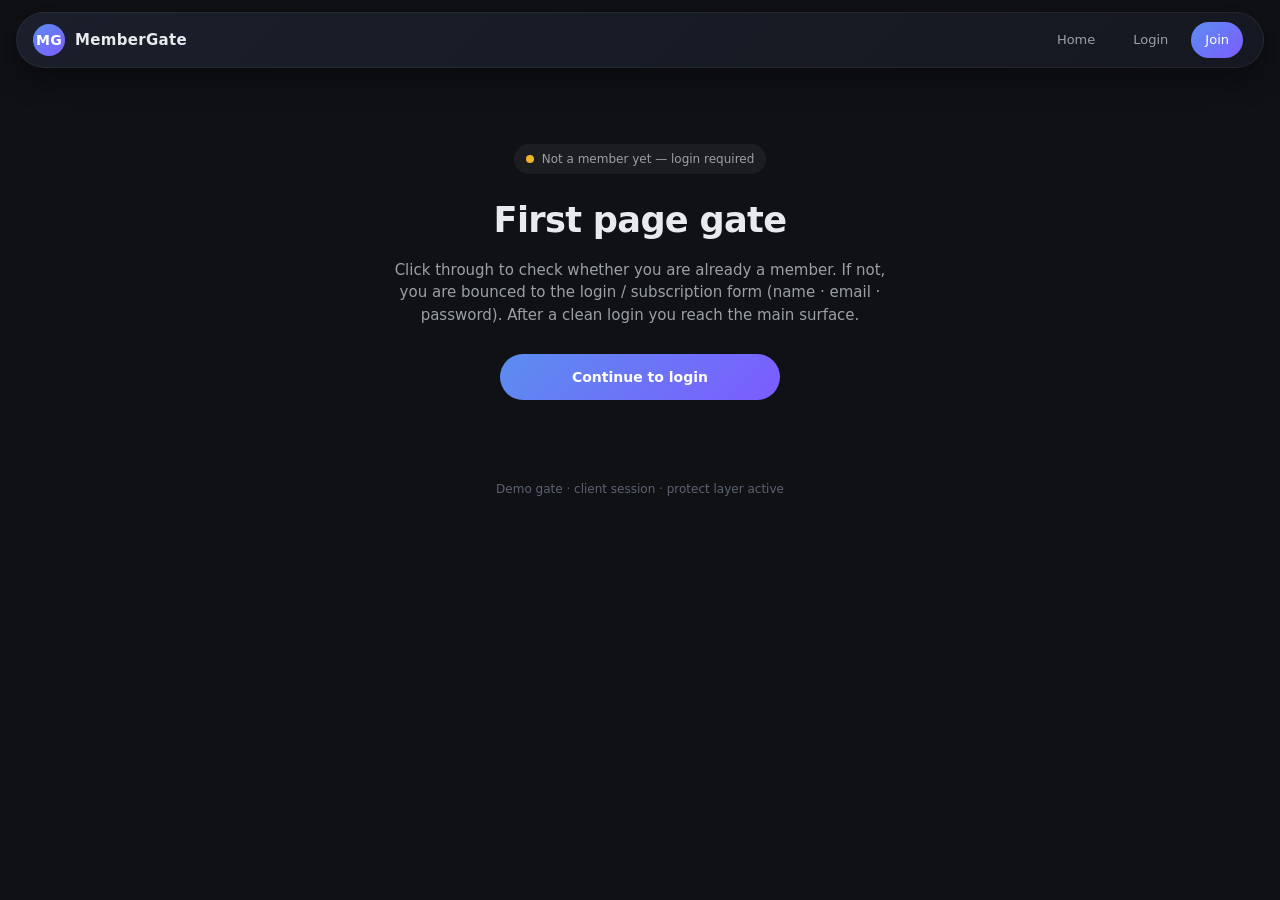
<file: index.html>
<!DOCTYPE html>
<html lang="en">
<head>
  <meta charset="UTF-8" />
  <meta name="viewport" content="width=device-width, initial-scale=1" />
  <title>Gate — Member Check</title>
  <link rel="stylesheet" href="css/style.css" />
</head>
<body>
  <!-- oval top bar: logo left, three actions right -->
  <header class="topbar">
    <a class="brand" href="index.html">
      <span class="brand-logo">MG</span>
      <span class="brand-name">MemberGate</span>
    </a>
    <nav class="top-actions" aria-label="Top">
      <a href="index.html">Home</a>
      <a href="login.html">Login</a>
      <a class="btn-primary" href="login.html">Join</a>
    </nav>
  </header>

  <main class="page">
    <section class="hero">
      <div class="gate-status">
        <span class="dot" id="gate-dot"></span>
        <span id="gate-status-text">Checking membership…</span>
      </div>
      <h1>First page gate</h1>
      <p>
        Click through to check whether you are already a member.
        If not, you are bounced to the login / subscription form
        (name · email · password). After a clean login you reach the main surface.
      </p>
      <a id="cta-enter" class="btn" href="login.html" style="max-width:280px;margin:0 auto;display:inline-flex;">
        Continue
      </a>
    </section>

    <p class="footer-note">
      Demo gate · client session · protect layer active
    </p>
  </main>

  <script src="js/protect.js"></script>
  <script src="js/app.js"></script>
  <script>
    // light visual for gate status
    document.addEventListener("DOMContentLoaded", function () {
      var s = window.ProtectAPI && ProtectAPI.getSession();
      var dot = document.getElementById("gate-dot");
      if (dot) {
        if (s) { dot.classList.add("live"); }
        else { dot.classList.add("warn"); }
      }
    });
  </script>
</body>
</html>
</file>
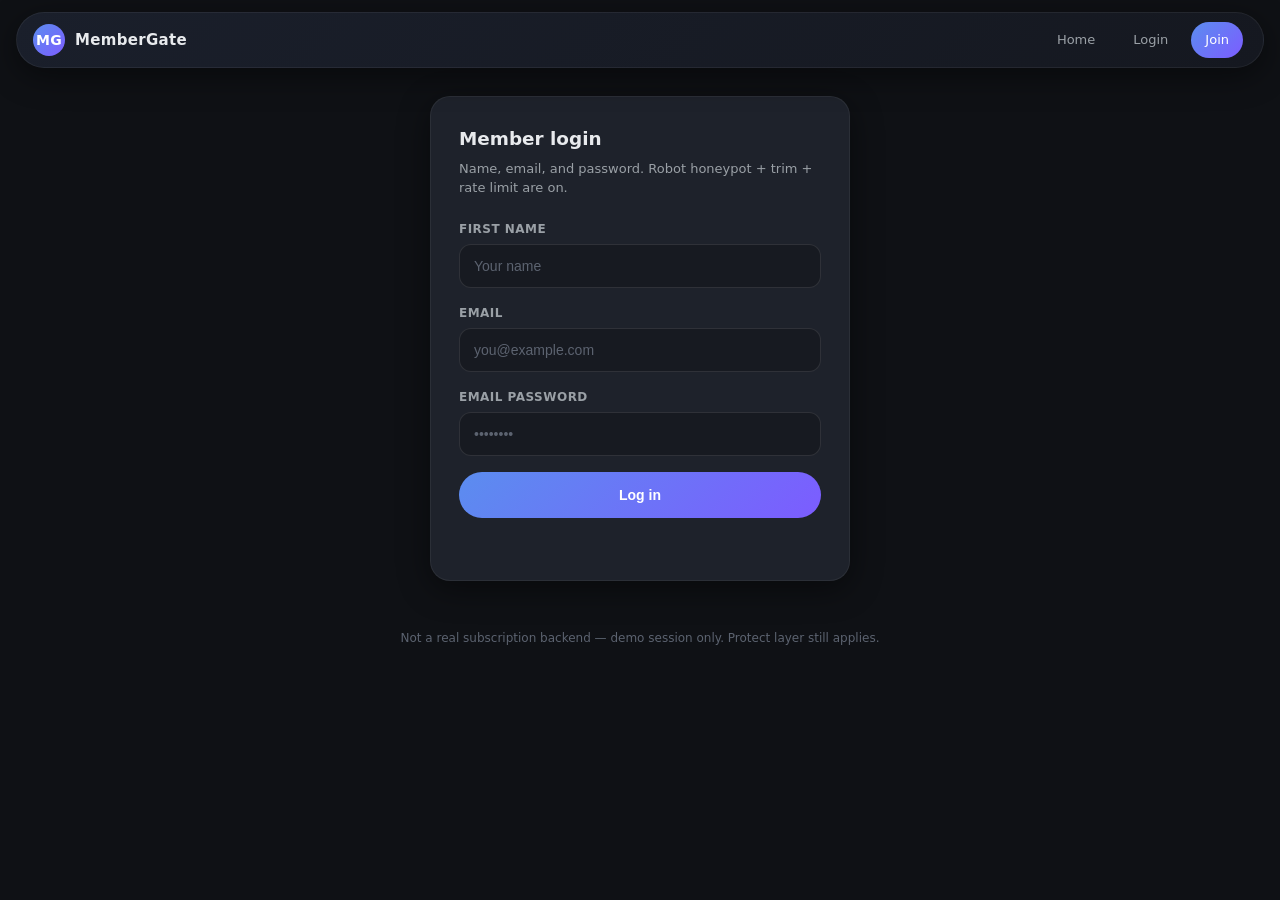
<file: login.html>
<!DOCTYPE html>
<html lang="en">
<head>
  <meta charset="UTF-8" />
  <meta name="viewport" content="width=device-width, initial-scale=1" />
  <title>Login — MemberGate</title>
  <link rel="stylesheet" href="css/style.css" />
</head>
<body>
  <header class="topbar">
    <a class="brand" href="index.html">
      <span class="brand-logo">MG</span>
      <span class="brand-name">MemberGate</span>
    </a>
    <nav class="top-actions" aria-label="Top">
      <a href="index.html">Home</a>
      <a href="login.html">Login</a>
      <a class="btn-primary" href="login.html">Join</a>
    </nav>
  </header>

  <main class="page">
    <div class="card">
      <h2>Member login</h2>
      <p class="sub">Name, email, and password. Robot honeypot + trim + rate limit are on.</p>

      <form id="login-form" autocomplete="on" novalidate>
        <!-- honeypot — leave empty (robots fill it) -->
        <div class="hp-wrap" aria-hidden="true">
          <label>Website</label>
          <input class="hp-field" type="text" name="website" tabindex="-1" autocomplete="off" />
        </div>

        <div class="field">
          <label for="name">First name</label>
          <input id="name" name="name" type="text" placeholder="Your name" required minlength="2" maxlength="64" />
        </div>

        <div class="field">
          <label for="email">Email</label>
          <input id="email" name="email" type="email" placeholder="you@example.com" required maxlength="120" />
        </div>

        <div class="field">
          <label for="password">Email password</label>
          <input id="password" name="password" type="password" placeholder="••••••••" required minlength="6" maxlength="128" />
        </div>

        <button class="btn" type="submit">Log in</button>
        <div id="login-msg" class="msg" role="status"></div>
      </form>
    </div>

    <p class="footer-note">
      Not a real subscription backend — demo session only. Protect layer still applies.
    </p>
  </main>

  <script src="js/protect.js"></script>
  <script src="js/app.js"></script>
</body>
</html>
</file>
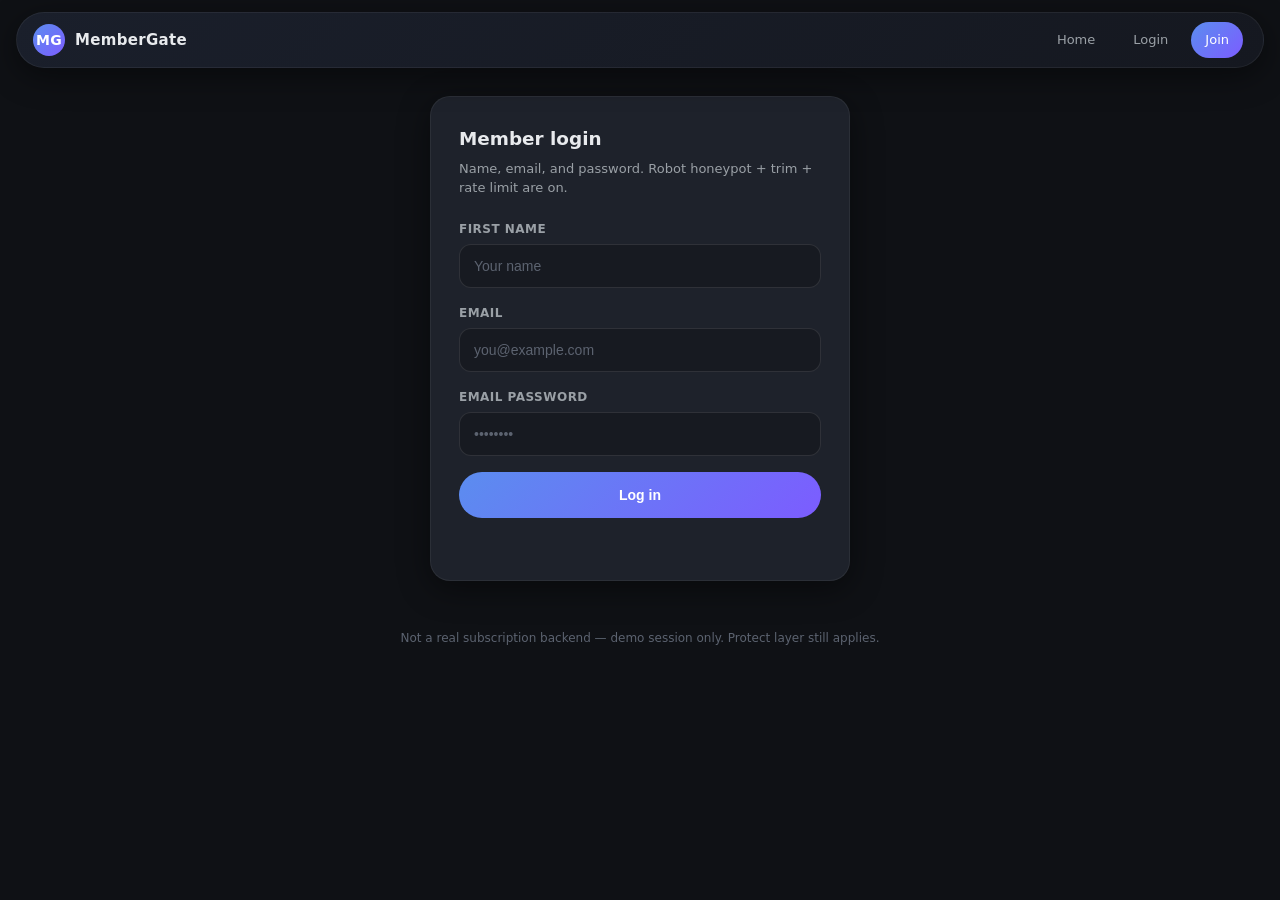
<file: main.html>
<!DOCTYPE html>
<html lang="en">
<head>
  <meta charset="UTF-8" />
  <meta name="viewport" content="width=device-width, initial-scale=1" />
  <title>Main — MemberGate</title>
  <link rel="stylesheet" href="css/style.css" />
</head>
<body>
  <header class="topbar">
    <a class="brand" href="main.html">
      <span class="brand-logo">MG</span>
      <span class="brand-name">MemberGate</span>
    </a>
    <nav class="top-actions" aria-label="Top">
      <a href="main.html">Main</a>
      <a href="#" data-logout>Logout</a>
      <a class="btn-primary" href="#" data-logout>Exit</a>
    </nav>
  </header>

  <main class="page">
    <section class="main-hero">
      <div class="main-logo">MG</div>
      <h1 class="main-title">MemberGate</h1>
      <p class="main-desc">
        You cleared the first-page gate. Session is active for
        <strong id="member-name">Member</strong>
        (<span id="member-email" style="color:var(--muted);font-size:13px;"></span>).
        This surface is the post-login main: logo, name, description, and the link you choose next.
      </p>
      <a class="main-link" href="https://example.com" target="_blank" rel="noopener">
        Open your target link →
      </a>
    </section>

    <div class="grid-3">
      <div class="tile">
        <h3>Gate</h3>
        <p>First page checks membership. Missing session → bounce to login.</p>
      </div>
      <div class="tile">
        <h3>Protect</h3>
        <p>Trim, honeypot, rate limit, soft session expiry. Client demo layer.</p>
      </div>
      <div class="tile">
        <h3>API shape</h3>
        <p>ProtectAPI.loginAttempt / getSession / requireMember — swap for real backend later.</p>
      </div>
    </div>

    <p class="footer-note">
      Main unlocked · oval bar · three actions right · logo left
    </p>
  </main>

  <script src="js/protect.js"></script>
  <script src="js/app.js"></script>
</body>
</html>
</file>
<file: css/style.css>
/* member-gate-web — oval top bar, mall clean */
:root {
  --bg: #0f1115;
  --surface: #171a21;
  --card: #1e222b;
  --text: #e8eaed;
  --muted: #9aa0a6;
  --accent: #5b8def;
  --accent-2: #7c5cff;
  --ok: #3dd68c;
  --danger: #ff6b6b;
  --radius-pill: 999px;
  --shadow: 0 8px 32px rgba(0,0,0,.45);
  --font: "Segoe UI", system-ui, -apple-system, sans-serif;
}

* { box-sizing: border-box; margin: 0; padding: 0; }

html, body {
  height: 100%;
  background: var(--bg);
  color: var(--text);
  font-family: var(--font);
  line-height: 1.5;
}

a { color: var(--accent); text-decoration: none; }
a:hover { text-decoration: underline; }

/* OVAL top bar — not square, pill shape */
.topbar {
  position: sticky;
  top: 12px;
  z-index: 100;
  margin: 0 16px;
  height: 56px;
  display: flex;
  align-items: center;
  justify-content: space-between;
  padding: 0 20px 0 16px;
  background: linear-gradient(135deg, #1a1f2b 0%, #151820 100%);
  border: 1px solid rgba(255,255,255,.06);
  border-radius: var(--radius-pill);
  box-shadow: var(--shadow);
  backdrop-filter: blur(12px);
}

.brand {
  display: flex;
  align-items: center;
  gap: 10px;
  font-weight: 700;
  letter-spacing: .02em;
  color: var(--text);
  text-decoration: none;
}

.brand-logo {
  width: 32px;
  height: 32px;
  border-radius: 50%;
  background: linear-gradient(135deg, var(--accent), var(--accent-2));
  display: grid;
  place-items: center;
  font-size: 14px;
  font-weight: 800;
  color: #fff;
  flex-shrink: 0;
}

.brand-name { font-size: 15px; }

.top-actions {
  display: flex;
  align-items: center;
  gap: 8px;
}

.top-actions a,
.top-actions button {
  display: inline-flex;
  align-items: center;
  justify-content: center;
  height: 36px;
  padding: 0 14px;
  border-radius: var(--radius-pill);
  border: 1px solid transparent;
  background: transparent;
  color: var(--muted);
  font-size: 13px;
  font-weight: 500;
  cursor: pointer;
  transition: .15s ease;
}

.top-actions a:hover,
.top-actions button:hover {
  color: var(--text);
  background: rgba(255,255,255,.06);
  text-decoration: none;
}

.top-actions .btn-primary {
  background: linear-gradient(135deg, var(--accent), var(--accent-2));
  color: #fff;
  border: none;
}
.top-actions .btn-primary:hover {
  filter: brightness(1.08);
  color: #fff;
}

/* layout shells */
.page {
  max-width: 960px;
  margin: 0 auto;
  padding: 40px 20px 80px;
}

.hero {
  text-align: center;
  padding: 48px 16px 32px;
}

.hero h1 {
  font-size: clamp(1.6rem, 4vw, 2.2rem);
  font-weight: 700;
  margin-bottom: 12px;
  letter-spacing: -.02em;
}

.hero p {
  color: var(--muted);
  max-width: 520px;
  margin: 0 auto 28px;
  font-size: 15px;
}

.card {
  background: var(--card);
  border: 1px solid rgba(255,255,255,.06);
  border-radius: 20px;
  padding: 28px;
  box-shadow: var(--shadow);
  max-width: 420px;
  margin: 0 auto;
}

.card h2 {
  font-size: 1.15rem;
  margin-bottom: 6px;
}

.card .sub {
  color: var(--muted);
  font-size: 13px;
  margin-bottom: 22px;
}

.field {
  margin-bottom: 16px;
}

.field label {
  display: block;
  font-size: 12px;
  font-weight: 600;
  color: var(--muted);
  margin-bottom: 6px;
  text-transform: uppercase;
  letter-spacing: .04em;
}

.field input {
  width: 100%;
  height: 44px;
  padding: 0 14px;
  border-radius: 12px;
  border: 1px solid rgba(255,255,255,.1);
  background: var(--surface);
  color: var(--text);
  font-size: 14px;
  outline: none;
  transition: border-color .15s;
}

.field input:focus {
  border-color: var(--accent);
}

.field input::placeholder { color: #5c6370; }

.btn {
  display: inline-flex;
  align-items: center;
  justify-content: center;
  width: 100%;
  height: 46px;
  border: none;
  border-radius: var(--radius-pill);
  background: linear-gradient(135deg, var(--accent), var(--accent-2));
  color: #fff;
  font-size: 14px;
  font-weight: 600;
  cursor: pointer;
  transition: filter .15s;
}

.btn:hover { filter: brightness(1.08); }
.btn:disabled {
  opacity: .5;
  cursor: not-allowed;
}

.msg {
  margin-top: 14px;
  font-size: 13px;
  text-align: center;
  min-height: 20px;
}
.msg.err { color: var(--danger); }
.msg.ok { color: var(--ok); }

/* robot / honeypot — visually hidden but trim-checked */
.hp-wrap {
  position: absolute;
  left: -9999px;
  opacity: 0;
  height: 0;
  overflow: hidden;
}

/* main dashboard */
.main-hero {
  display: flex;
  flex-direction: column;
  align-items: center;
  gap: 16px;
  padding: 32px 0 24px;
  text-align: center;
}

.main-logo {
  width: 72px;
  height: 72px;
  border-radius: 50%;
  background: linear-gradient(135deg, var(--accent), var(--accent-2));
  display: grid;
  place-items: center;
  font-size: 28px;
  font-weight: 800;
  color: #fff;
  box-shadow: 0 12px 40px rgba(91,141,239,.35);
}

.main-title {
  font-size: 1.75rem;
  font-weight: 700;
}

.main-desc {
  color: var(--muted);
  max-width: 480px;
  font-size: 15px;
}

.main-link {
  margin-top: 8px;
  display: inline-flex;
  align-items: center;
  gap: 8px;
  padding: 12px 22px;
  border-radius: var(--radius-pill);
  background: rgba(91,141,239,.12);
  border: 1px solid rgba(91,141,239,.35);
  color: var(--accent);
  font-weight: 600;
  font-size: 14px;
}
.main-link:hover {
  background: rgba(91,141,239,.2);
  text-decoration: none;
}

.grid-3 {
  display: grid;
  grid-template-columns: repeat(auto-fit, minmax(200px, 1fr));
  gap: 16px;
  margin-top: 36px;
}

.tile {
  background: var(--card);
  border: 1px solid rgba(255,255,255,.06);
  border-radius: 16px;
  padding: 20px;
  text-align: left;
}

.tile h3 {
  font-size: 14px;
  margin-bottom: 6px;
}
.tile p {
  font-size: 13px;
  color: var(--muted);
}

.footer-note {
  text-align: center;
  margin-top: 48px;
  font-size: 12px;
  color: #5c6370;
}

/* gate overlay style */
.gate-status {
  display: inline-flex;
  align-items: center;
  gap: 8px;
  padding: 6px 12px;
  border-radius: var(--radius-pill);
  background: rgba(255,255,255,.05);
  font-size: 12px;
  color: var(--muted);
  margin-bottom: 20px;
}

.dot {
  width: 8px;
  height: 8px;
  border-radius: 50%;
  background: var(--muted);
}
.dot.live { background: var(--ok); box-shadow: 0 0 8px var(--ok); }
.dot.warn { background: #f0b429; }

@media (max-width: 520px) {
  .topbar { margin: 8px 10px; padding: 0 12px 0 12px; }
  .brand-name { display: none; }
  .page { padding: 24px 14px 60px; }
}
</file>
